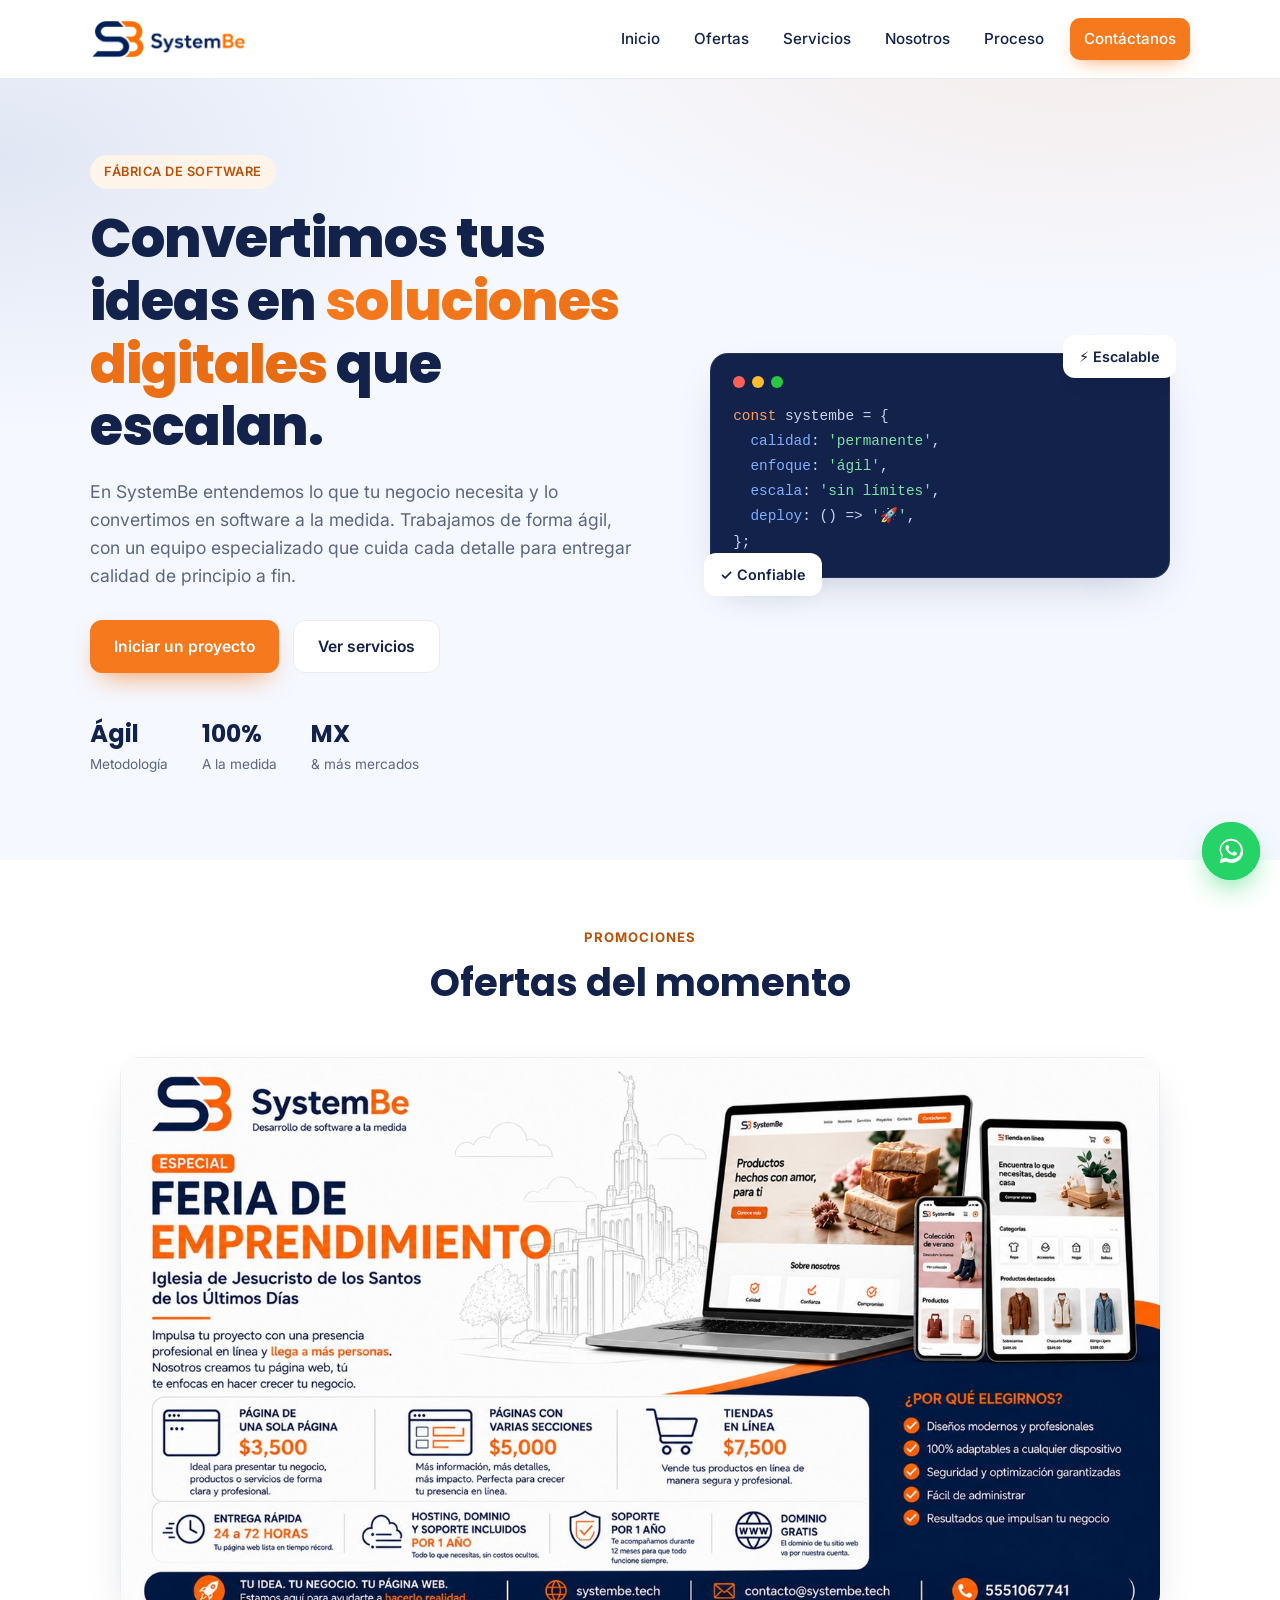
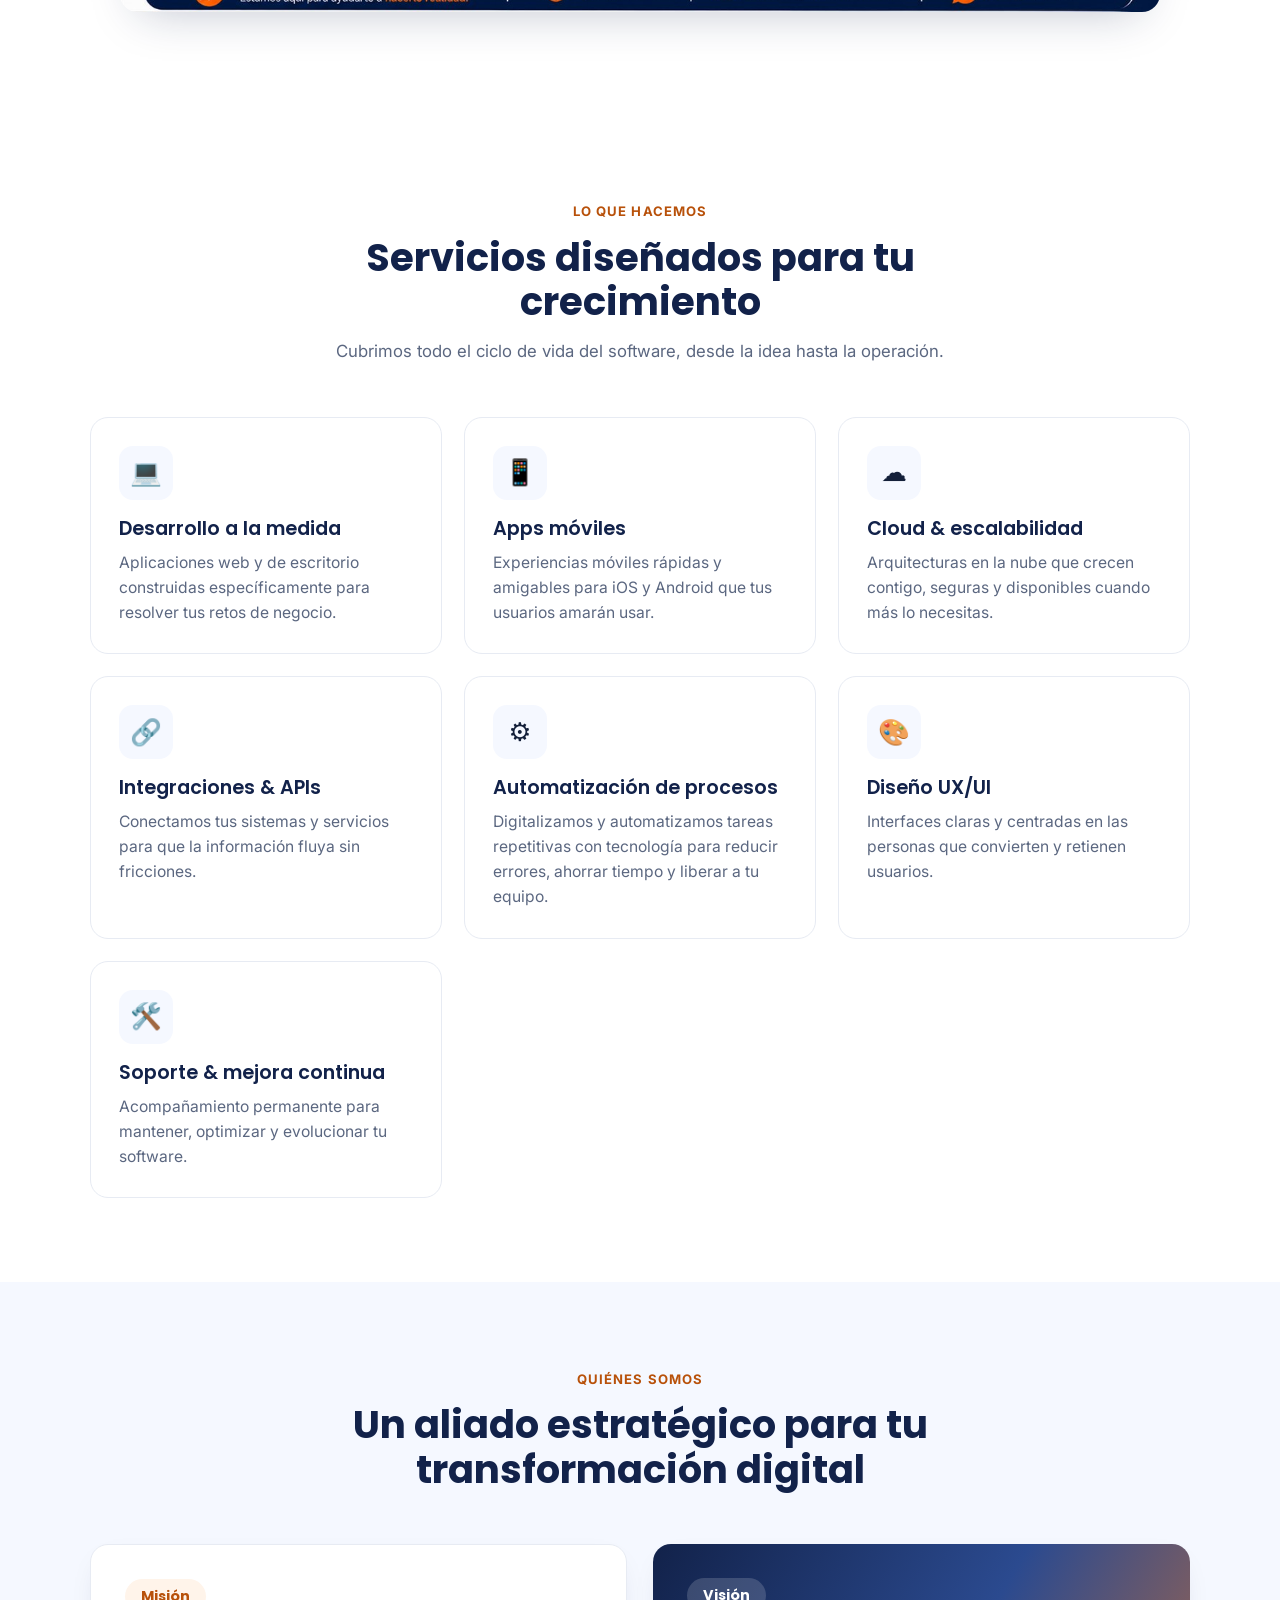
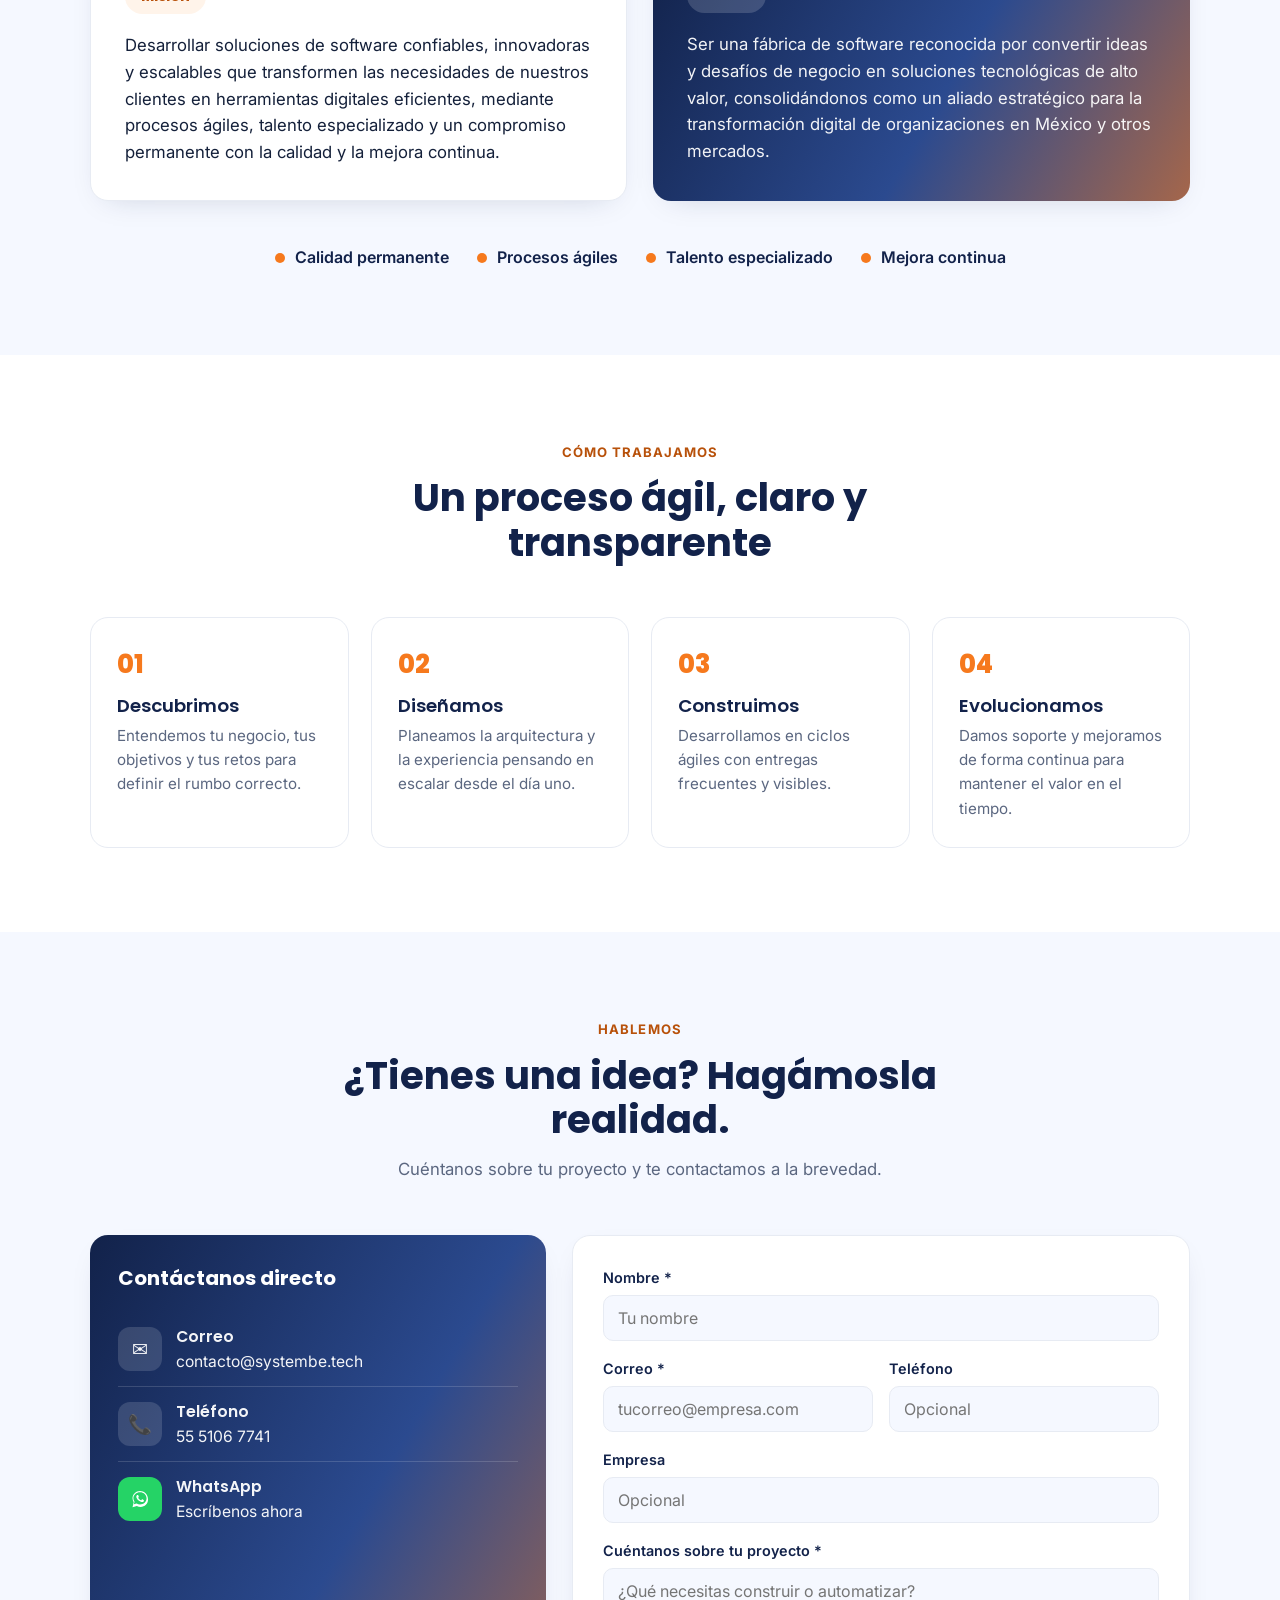
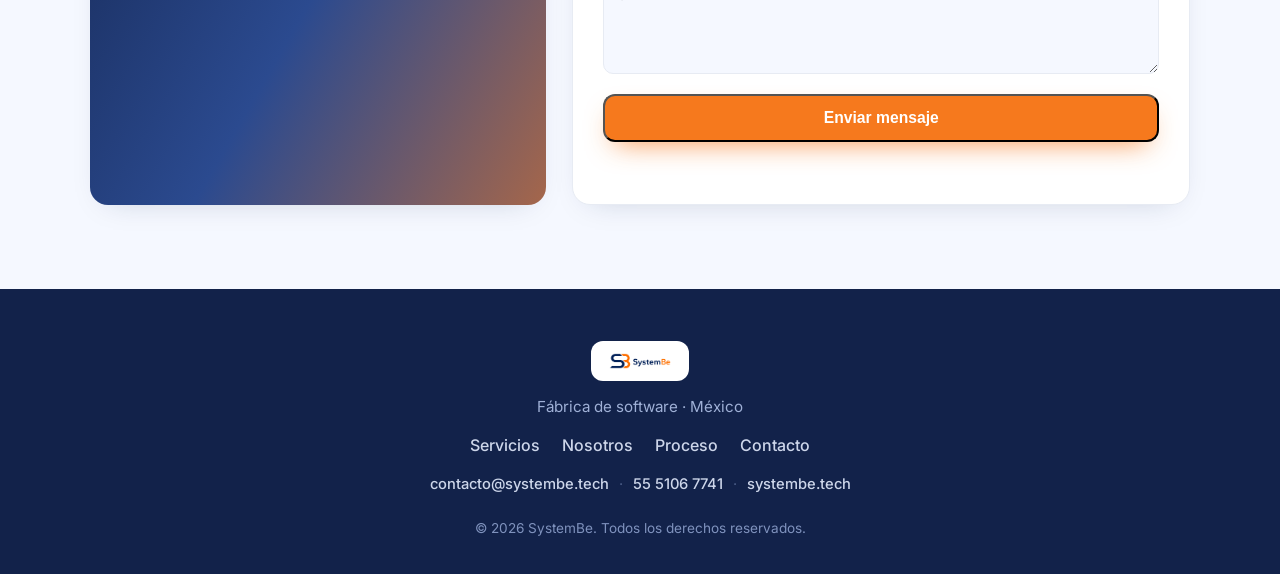
<file: index.html>
<!DOCTYPE html>
<html lang="es">
<head>
  <meta charset="UTF-8" />
  <meta name="viewport" content="width=device-width, initial-scale=1.0" />
  <meta name="description" content="SystemBe — Fábrica de software. Desarrollamos soluciones confiables, innovadoras y escalables para la transformación digital de tu negocio." />
  <meta name="theme-color" content="#12224a" />
  <title>SystemBe — Fábrica de Software</title>
  <link rel="icon" type="image/png" href="assets/img/favicon.png" />
  <link rel="apple-touch-icon" href="assets/img/apple-touch-icon.png" />
  <link rel="preconnect" href="https://fonts.googleapis.com" />
  <link rel="preconnect" href="https://fonts.gstatic.com" crossorigin />
  <link href="https://fonts.googleapis.com/css2?family=Poppins:wght@500;600;700;800&family=Inter:wght@400;500;600&display=swap" rel="stylesheet" />
  <link rel="stylesheet" href="assets/css/styles.css" />
</head>
<body>
  <!-- ===== Header ===== -->
  <header class="header" id="top">
    <div class="container header__inner">
      <a href="#top" class="brand" aria-label="SystemBe inicio">
        <img src="assets/img/logo_full.png" alt="SystemBe" class="brand__logo" />
      </a>

      <nav class="nav" id="nav">
        <a href="#top" class="nav__link">Inicio</a>
        <a href="#ofertas" class="nav__link">Ofertas</a>
        <a href="#servicios" class="nav__link">Servicios</a>
        <a href="#nosotros" class="nav__link">Nosotros</a>
        <a href="#proceso" class="nav__link">Proceso</a>
        <a href="#contacto" class="nav__link nav__cta">Contáctanos</a>
      </nav>

      <button class="nav__toggle" id="navToggle" aria-label="Abrir menú" aria-expanded="false">
        <span></span><span></span><span></span>
      </button>
    </div>
  </header>

  <main>
    <!-- ===== Hero ===== -->
    <section class="hero">
      <div class="container hero__inner">
        <div class="hero__content">
          <span class="pill">Fábrica de software</span>
          <h1 class="hero__title">
            Convertimos tus ideas en
            <span class="text-gradient">soluciones digitales</span>
            que escalan.
          </h1>
          <p class="hero__text">
            En SystemBe entendemos lo que tu negocio necesita y lo convertimos en
            software a la medida. Trabajamos de forma ágil, con un equipo
            especializado que cuida cada detalle para entregar calidad de principio a fin.
          </p>
          <div class="hero__actions">
            <a href="#contacto" class="btn btn--primary">Iniciar un proyecto</a>
            <a href="#servicios" class="btn btn--ghost">Ver servicios</a>
          </div>
          <div class="hero__stats">
            <div class="stat"><span class="stat__num">Ágil</span><span class="stat__label">Metodología</span></div>
            <div class="stat"><span class="stat__num">100%</span><span class="stat__label">A la medida</span></div>
            <div class="stat"><span class="stat__num">MX</span><span class="stat__label">& más mercados</span></div>
          </div>
        </div>
        <div class="hero__visual" aria-hidden="true">
          <div class="glass-card">
            <div class="code-dots"><span></span><span></span><span></span></div>
            <pre class="code"><code><span class="c-key">const</span> systembe = {
  <span class="c-prop">calidad</span>: <span class="c-str">'permanente'</span>,
  <span class="c-prop">enfoque</span>: <span class="c-str">'ágil'</span>,
  <span class="c-prop">escala</span>: <span class="c-str">'sin límites'</span>,
  <span class="c-prop">deploy</span>: () => <span class="c-str">'🚀'</span>,
};</code></pre>
          </div>
          <div class="floating floating--1">⚡ Escalable</div>
          <div class="floating floating--2">✓ Confiable</div>
        </div>
      </div>
    </section>

    <!-- ===== Carrusel de ofertas ===== -->
    <section class="section carousel-section" id="ofertas">
      <div class="container">
        <div class="section__head">
          <span class="eyebrow">Promociones</span>
          <h2 class="section__title">Ofertas del momento</h2>
        </div>

        <div class="carousel" id="carousel" aria-roledescription="carrusel" aria-label="Ofertas de SystemBe">
          <div class="carousel__viewport">
            <div class="carousel__track" id="carouselTrack">
              <div class="carousel__slide" role="group" aria-roledescription="diapositiva" aria-label="1 de 1">
                <a href="#contacto" aria-label="Ver oferta Feria de Emprendimiento">
                  <img src="assets/img/oferta_feria.jpg" alt="Especial Feria de Emprendimiento: página de una sola sección $3,500, varias secciones $5,000, tienda en línea $7,500. Entrega en 24 a 72 horas; hosting, dominio y soporte incluidos por un año." loading="lazy" />
                </a>
              </div>
              <!-- Agrega más slides aquí duplicando .carousel__slide con otra imagen -->
            </div>
          </div>

          <button class="carousel__btn carousel__btn--prev" id="carouselPrev" aria-label="Anterior" hidden>
            <svg viewBox="0 0 24 24" width="24" height="24" fill="none" stroke="currentColor" stroke-width="2.5" stroke-linecap="round" stroke-linejoin="round"><path d="M15 18l-6-6 6-6"/></svg>
          </button>
          <button class="carousel__btn carousel__btn--next" id="carouselNext" aria-label="Siguiente" hidden>
            <svg viewBox="0 0 24 24" width="24" height="24" fill="none" stroke="currentColor" stroke-width="2.5" stroke-linecap="round" stroke-linejoin="round"><path d="M9 18l6-6-6-6"/></svg>
          </button>

          <div class="carousel__dots" id="carouselDots" aria-label="Selector de diapositivas"></div>
        </div>
      </div>
    </section>

    <!-- ===== Servicios ===== -->
    <section class="section" id="servicios">
      <div class="container">
        <div class="section__head">
          <span class="eyebrow">Lo que hacemos</span>
          <h2 class="section__title">Servicios diseñados para tu crecimiento</h2>
          <p class="section__subtitle">
            Cubrimos todo el ciclo de vida del software, desde la idea hasta la operación.
          </p>
        </div>

        <div class="grid grid--services">
          <article class="card">
            <div class="card__icon">💻</div>
            <h3 class="card__title">Desarrollo a la medida</h3>
            <p class="card__text">Aplicaciones web y de escritorio construidas específicamente para resolver tus retos de negocio.</p>
          </article>
          <article class="card">
            <div class="card__icon">📱</div>
            <h3 class="card__title">Apps móviles</h3>
            <p class="card__text">Experiencias móviles rápidas y amigables para iOS y Android que tus usuarios amarán usar.</p>
          </article>
          <article class="card">
            <div class="card__icon">☁️</div>
            <h3 class="card__title">Cloud & escalabilidad</h3>
            <p class="card__text">Arquitecturas en la nube que crecen contigo, seguras y disponibles cuando más lo necesitas.</p>
          </article>
          <article class="card">
            <div class="card__icon">🔗</div>
            <h3 class="card__title">Integraciones & APIs</h3>
            <p class="card__text">Conectamos tus sistemas y servicios para que la información fluya sin fricciones.</p>
          </article>
          <article class="card">
            <div class="card__icon">⚙️</div>
            <h3 class="card__title">Automatización de procesos</h3>
            <p class="card__text">Digitalizamos y automatizamos tareas repetitivas con tecnología para reducir errores, ahorrar tiempo y liberar a tu equipo.</p>
          </article>
          <article class="card">
            <div class="card__icon">🎨</div>
            <h3 class="card__title">Diseño UX/UI</h3>
            <p class="card__text">Interfaces claras y centradas en las personas que convierten y retienen usuarios.</p>
          </article>
          <article class="card">
            <div class="card__icon">🛠️</div>
            <h3 class="card__title">Soporte & mejora continua</h3>
            <p class="card__text">Acompañamiento permanente para mantener, optimizar y evolucionar tu software.</p>
          </article>
        </div>
      </div>
    </section>

    <!-- ===== Misión / Visión ===== -->
    <section class="section section--alt" id="nosotros">
      <div class="container">
        <div class="section__head">
          <span class="eyebrow">Quiénes somos</span>
          <h2 class="section__title">Un aliado estratégico para tu transformación digital</h2>
        </div>

        <div class="grid grid--mv">
          <article class="mv-card">
            <div class="mv-card__badge">Misión</div>
            <p class="mv-card__text">
              Desarrollar soluciones de software confiables, innovadoras y escalables que
              transformen las necesidades de nuestros clientes en herramientas digitales
              eficientes, mediante procesos ágiles, talento especializado y un compromiso
              permanente con la calidad y la mejora continua.
            </p>
          </article>
          <article class="mv-card mv-card--accent">
            <div class="mv-card__badge">Visión</div>
            <p class="mv-card__text">
              Ser una fábrica de software reconocida por convertir ideas y desafíos de negocio
              en soluciones tecnológicas de alto valor, consolidándonos como un aliado
              estratégico para la transformación digital de organizaciones en México y otros
              mercados.
            </p>
          </article>
        </div>

        <div class="values">
          <div class="value"><span class="value__dot"></span> Calidad permanente</div>
          <div class="value"><span class="value__dot"></span> Procesos ágiles</div>
          <div class="value"><span class="value__dot"></span> Talento especializado</div>
          <div class="value"><span class="value__dot"></span> Mejora continua</div>
        </div>
      </div>
    </section>

    <!-- ===== Proceso ===== -->
    <section class="section" id="proceso">
      <div class="container">
        <div class="section__head">
          <span class="eyebrow">Cómo trabajamos</span>
          <h2 class="section__title">Un proceso ágil, claro y transparente</h2>
        </div>

        <ol class="steps">
          <li class="step">
            <span class="step__num">01</span>
            <h3 class="step__title">Descubrimos</h3>
            <p class="step__text">Entendemos tu negocio, tus objetivos y tus retos para definir el rumbo correcto.</p>
          </li>
          <li class="step">
            <span class="step__num">02</span>
            <h3 class="step__title">Diseñamos</h3>
            <p class="step__text">Planeamos la arquitectura y la experiencia pensando en escalar desde el día uno.</p>
          </li>
          <li class="step">
            <span class="step__num">03</span>
            <h3 class="step__title">Construimos</h3>
            <p class="step__text">Desarrollamos en ciclos ágiles con entregas frecuentes y visibles.</p>
          </li>
          <li class="step">
            <span class="step__num">04</span>
            <h3 class="step__title">Evolucionamos</h3>
            <p class="step__text">Damos soporte y mejoramos de forma continua para mantener el valor en el tiempo.</p>
          </li>
        </ol>
      </div>
    </section>

    <!-- ===== Contacto ===== -->
    <section class="section section--alt" id="contacto">
      <div class="container">
        <div class="section__head">
          <span class="eyebrow">Hablemos</span>
          <h2 class="section__title">¿Tienes una idea? Hagámosla realidad.</h2>
          <p class="section__subtitle">
            Cuéntanos sobre tu proyecto y te contactamos a la brevedad.
          </p>
        </div>

        <div class="contact">
          <!-- Datos directos -->
          <aside class="contact__info">
            <h3 class="contact__info-title">Contáctanos directo</h3>
            <a class="contact__item" href="mailto:contacto@systembe.tech">
              <span class="contact__ic">✉️</span>
              <span><strong>Correo</strong><br>contacto@systembe.tech</span>
            </a>
            <a class="contact__item" href="tel:+525551067741">
              <span class="contact__ic">📞</span>
              <span><strong>Teléfono</strong><br>55 5106 7741</span>
            </a>
            <a class="contact__item" href="https://wa.me/525551067741?text=Hola%20SystemBe%2C%20me%20interesa%20cotizar%20un%20proyecto." target="_blank" rel="noopener">
              <span class="contact__ic contact__ic--wa">
                <svg viewBox="0 0 32 32" width="20" height="20" fill="currentColor" aria-hidden="true"><path d="M16 3C9.4 3 4 8.3 4 14.9c0 2.3.7 4.5 1.9 6.4L4 29l7-1.8c1.8 1 3.8 1.5 5.9 1.5 6.6 0 12-5.3 12-11.9C28.9 8.3 22.6 3 16 3zm0 21.8c-1.9 0-3.7-.5-5.3-1.5l-.4-.2-4.1 1.1 1.1-4-.3-.4c-1.1-1.7-1.6-3.6-1.6-5.5C5.5 9.4 10 5 16 5s10.5 4.4 10.5 9.9S22 24.8 16 24.8zm5.7-7.4c-.3-.2-1.8-.9-2.1-1-.3-.1-.5-.2-.7.2s-.8 1-.9 1.2c-.2.2-.3.2-.6.1-.3-.2-1.3-.5-2.5-1.5-.9-.8-1.5-1.8-1.7-2.1-.2-.3 0-.5.1-.6l.5-.5c.2-.2.2-.3.3-.5.1-.2.1-.4 0-.5l-.9-2.2c-.2-.6-.5-.5-.7-.5h-.6c-.2 0-.5.1-.8.4-.3.3-1 1-1 2.5s1.1 2.9 1.2 3.1c.2.2 2.1 3.3 5.2 4.6.7.3 1.3.5 1.7.6.7.2 1.4.2 1.9.1.6-.1 1.8-.7 2-1.4.2-.7.2-1.3.2-1.4-.1-.2-.3-.2-.6-.4z"/></svg>
              </span>
              <span><strong>WhatsApp</strong><br>Escríbenos ahora</span>
            </a>
          </aside>

          <!-- Formulario -->
          <form class="contact__form" id="contactForm" novalidate>
            <div class="field">
              <label for="nombre">Nombre *</label>
              <input type="text" id="nombre" name="nombre" required placeholder="Tu nombre" />
            </div>
            <div class="field-row">
              <div class="field">
                <label for="email">Correo *</label>
                <input type="email" id="email" name="email" required placeholder="tucorreo@empresa.com" />
              </div>
              <div class="field">
                <label for="telefono">Teléfono</label>
                <input type="tel" id="telefono" name="telefono" placeholder="Opcional" />
              </div>
            </div>
            <div class="field">
              <label for="empresa">Empresa</label>
              <input type="text" id="empresa" name="empresa" placeholder="Opcional" />
            </div>
            <div class="field">
              <label for="mensaje">Cuéntanos sobre tu proyecto *</label>
              <textarea id="mensaje" name="mensaje" rows="4" required placeholder="¿Qué necesitas construir o automatizar?"></textarea>
            </div>
            <button type="submit" class="btn btn--primary btn--block">Enviar mensaje</button>
            <p class="form__note" id="formNote" role="status" aria-live="polite"></p>
          </form>
        </div>
      </div>
    </section>
  </main>

  <!-- ===== Botón flotante WhatsApp ===== -->
  <a class="wa-float" href="https://wa.me/525551067741?text=Hola%20SystemBe%2C%20me%20interesa%20cotizar%20un%20proyecto." target="_blank" rel="noopener" aria-label="Escríbenos por WhatsApp">
    <svg viewBox="0 0 32 32" width="30" height="30" fill="currentColor" aria-hidden="true"><path d="M16 3C9.4 3 4 8.3 4 14.9c0 2.3.7 4.5 1.9 6.4L4 29l7-1.8c1.8 1 3.8 1.5 5.9 1.5 6.6 0 12-5.3 12-11.9C28.9 8.3 22.6 3 16 3zm0 21.8c-1.9 0-3.7-.5-5.3-1.5l-.4-.2-4.1 1.1 1.1-4-.3-.4c-1.1-1.7-1.6-3.6-1.6-5.5C5.5 9.4 10 5 16 5s10.5 4.4 10.5 9.9S22 24.8 16 24.8zm5.7-7.4c-.3-.2-1.8-.9-2.1-1-.3-.1-.5-.2-.7.2s-.8 1-.9 1.2c-.2.2-.3.2-.6.1-.3-.2-1.3-.5-2.5-1.5-.9-.8-1.5-1.8-1.7-2.1-.2-.3 0-.5.1-.6l.5-.5c.2-.2.2-.3.3-.5.1-.2.1-.4 0-.5l-.9-2.2c-.2-.6-.5-.5-.7-.5h-.6c-.2 0-.5.1-.8.4-.3.3-1 1-1 2.5s1.1 2.9 1.2 3.1c.2.2 2.1 3.3 5.2 4.6.7.3 1.3.5 1.7.6.7.2 1.4.2 1.9.1.6-.1 1.8-.7 2-1.4.2-.7.2-1.3.2-1.4-.1-.2-.3-.2-.6-.4z"/></svg>
  </a>

  <!-- ===== Footer ===== -->
  <footer class="footer">
    <div class="container footer__inner">
      <img src="assets/img/logo_full.png" alt="SystemBe" class="footer__logo" />
      <p class="footer__tagline">Fábrica de software · México</p>
      <nav class="footer__nav">
        <a href="#servicios">Servicios</a>
        <a href="#nosotros">Nosotros</a>
        <a href="#proceso">Proceso</a>
        <a href="#contacto">Contacto</a>
      </nav>
      <p class="footer__contact">
        <a href="mailto:contacto@systembe.tech">contacto@systembe.tech</a>
        <span class="footer__sep">·</span>
        <a href="tel:+525551067741">55 5106 7741</a>
        <span class="footer__sep">·</span>
        <a href="https://systembe.tech">systembe.tech</a>
      </p>
      <p class="footer__copy">© <span id="year"></span> SystemBe. Todos los derechos reservados.</p>
    </div>
  </footer>

  <script src="assets/js/main.js"></script>
</body>
</html>
</file>
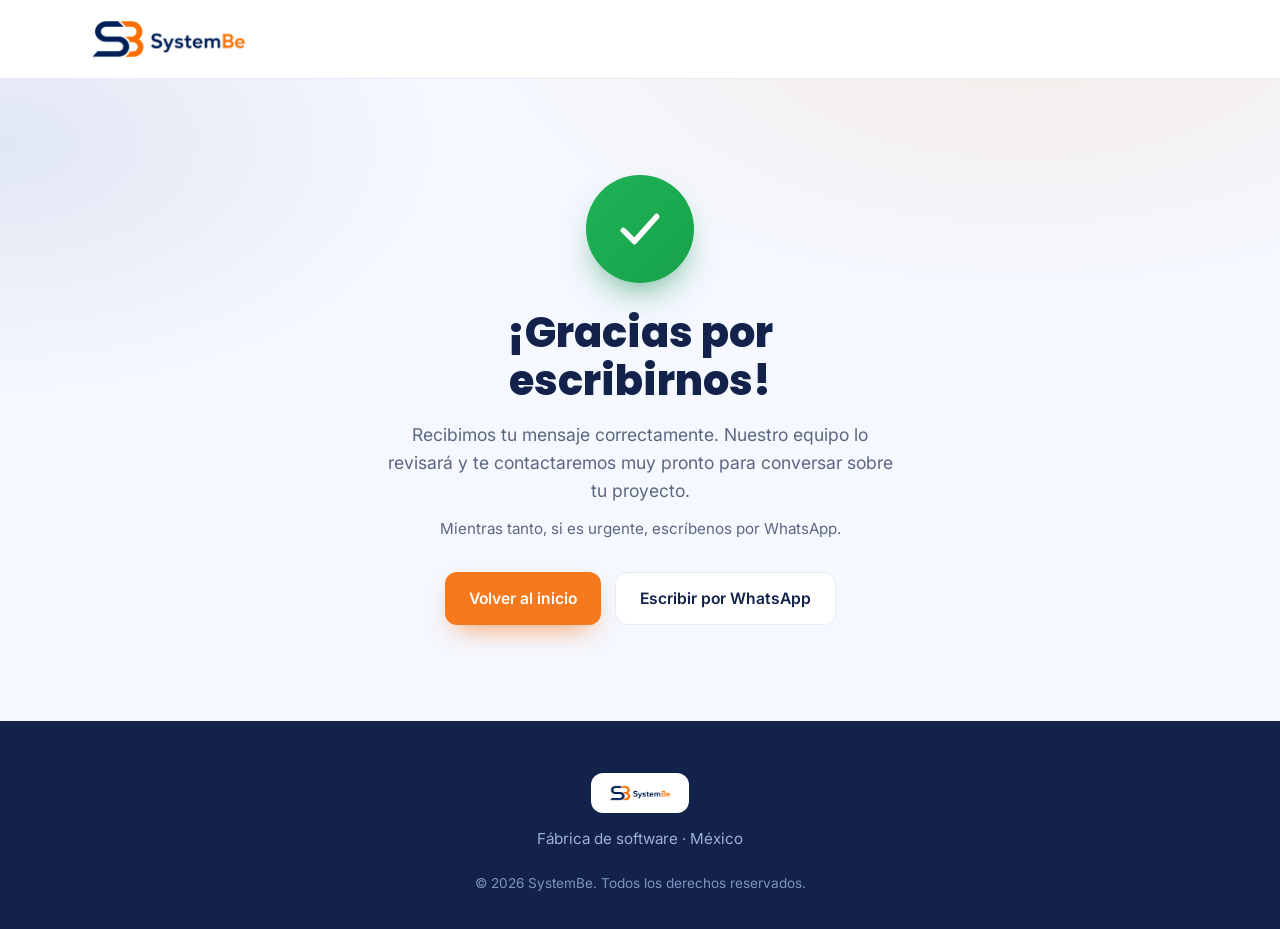
<file: gracias.html>
<!DOCTYPE html>
<html lang="es">
<head>
  <meta charset="UTF-8" />
  <meta name="viewport" content="width=device-width, initial-scale=1.0" />
  <meta name="robots" content="noindex" />
  <meta name="theme-color" content="#12224a" />
  <title>¡Gracias! — SystemBe</title>
  <link rel="icon" type="image/png" href="assets/img/favicon.png" />
  <link rel="apple-touch-icon" href="assets/img/apple-touch-icon.png" />
  <link rel="preconnect" href="https://fonts.googleapis.com" />
  <link rel="preconnect" href="https://fonts.gstatic.com" crossorigin />
  <link href="https://fonts.googleapis.com/css2?family=Poppins:wght@500;600;700;800&family=Inter:wght@400;500;600&display=swap" rel="stylesheet" />
  <link rel="stylesheet" href="assets/css/styles.css" />
</head>
<body>
  <header class="header">
    <div class="container header__inner">
      <a href="index.html" class="brand" aria-label="SystemBe inicio">
        <img src="assets/img/logo_full.png" alt="SystemBe" class="brand__logo" />
      </a>
    </div>
  </header>

  <main class="thanks">
    <div class="container thanks__inner">
      <div class="thanks__check" aria-hidden="true">
        <svg viewBox="0 0 52 52" width="72" height="72" fill="none" stroke="currentColor" stroke-width="4" stroke-linecap="round" stroke-linejoin="round">
          <path d="M14 27l8 8 16-18" />
        </svg>
      </div>
      <h1 class="thanks__title">¡Gracias por escribirnos!</h1>
      <p class="thanks__text">
        Recibimos tu mensaje correctamente. Nuestro equipo lo revisará y te
        contactaremos muy pronto para conversar sobre tu proyecto.
      </p>
      <p class="thanks__meta">Mientras tanto, si es urgente, escríbenos por WhatsApp.</p>
      <div class="thanks__actions">
        <a href="index.html" class="btn btn--primary">Volver al inicio</a>
        <a href="https://wa.me/525551067741?text=Hola%20SystemBe%2C%20acabo%20de%20enviar%20el%20formulario." target="_blank" rel="noopener" class="btn btn--ghost">Escribir por WhatsApp</a>
      </div>
    </div>
  </main>

  <footer class="footer">
    <div class="container footer__inner">
      <img src="assets/img/logo_full.png" alt="SystemBe" class="footer__logo" />
      <p class="footer__tagline">Fábrica de software · México</p>
      <p class="footer__copy">© <span id="year"></span> SystemBe. Todos los derechos reservados.</p>
    </div>
  </footer>

  <script>document.getElementById('year').textContent = new Date().getFullYear();</script>
</body>
</html>
</file>
<file: assets/css/styles.css>
/* ===== Design tokens (paleta del logo SystemBe) ===== */
:root {
  --navy:        #12224a;   /* azul marino del logo */
  --navy-700:    #1c3266;
  --navy-500:    #2b4a8f;
  --orange:      #f6791d;   /* naranja del logo (fills, botones, iconos) */
  --orange-600:  #e56a10;
  --orange-text: #b8510a;   /* naranja profundo para TEXTO sobre fondo claro (AA) */
  --orange-100:  #ffe7d3;
  --orange-050:  #fff4ea;   /* peach claro para chips con texto */

  --ink:         #14203a;
  --muted:       #5b6780;
  --line:        #e7ebf3;
  --bg:          #ffffff;
  --bg-soft:     #f5f8ff;
  --bg-card:     #ffffff;

  --radius:      18px;
  --radius-sm:   12px;
  --shadow:      0 18px 45px -20px rgba(18, 34, 74, .28);
  --shadow-soft: 0 10px 30px -18px rgba(18, 34, 74, .25);
  --maxw:        1140px;

  --grad: linear-gradient(120deg, var(--navy) 0%, var(--navy-500) 55%, var(--orange) 130%);
}

/* ===== Reset ===== */
*, *::before, *::after { box-sizing: border-box; }
* { margin: 0; }
html { scroll-behavior: smooth; -webkit-text-size-adjust: 100%; }
body {
  font-family: 'Inter', system-ui, -apple-system, Segoe UI, Roboto, sans-serif;
  color: var(--ink);
  background: var(--bg);
  line-height: 1.6;
  -webkit-font-smoothing: antialiased;
}
img { max-width: 100%; display: block; }
a { color: inherit; text-decoration: none; }
h1, h2, h3 { font-family: 'Poppins', sans-serif; line-height: 1.15; color: var(--navy); }

.container { width: 100%; max-width: var(--maxw); margin-inline: auto; padding-inline: 20px; }
.text-gradient {
  background: linear-gradient(100deg, var(--orange), var(--orange-600));
  -webkit-background-clip: text; background-clip: text; color: transparent;
}

/* ===== Header ===== */
.header {
  position: sticky; top: 0; z-index: 50;
  background: rgba(255,255,255,.85);
  backdrop-filter: saturate(180%) blur(12px);
  border-bottom: 1px solid var(--line);
}
.header__inner { display: flex; align-items: center; justify-content: space-between; height: 78px; }
.brand__logo { height: 40px; width: auto; }

.nav { display: flex; align-items: center; gap: 6px; }
.nav__link {
  font-weight: 500; color: var(--navy); padding: 9px 14px; border-radius: 10px;
  font-size: .95rem; transition: background .2s, color .2s;
}
.nav__link:hover { background: var(--bg-soft); color: var(--orange-text); }
.nav__cta {
  background: var(--orange); color: #fff; margin-left: 6px;
  box-shadow: 0 8px 20px -10px rgba(246,121,29,.9);
}
.nav__cta:hover { background: var(--orange-600); color: #fff; }

.nav__toggle {
  display: none; flex-direction: column; gap: 5px; background: none; border: 0;
  cursor: pointer; padding: 8px;
}
.nav__toggle span { width: 24px; height: 2.5px; background: var(--navy); border-radius: 3px; transition: .25s; }
.nav__toggle[aria-expanded="true"] span:nth-child(1) { transform: translateY(7.5px) rotate(45deg); }
.nav__toggle[aria-expanded="true"] span:nth-child(2) { opacity: 0; }
.nav__toggle[aria-expanded="true"] span:nth-child(3) { transform: translateY(-7.5px) rotate(-45deg); }

/* ===== Buttons ===== */
.btn {
  display: inline-flex; align-items: center; justify-content: center;
  font-weight: 600; font-size: .98rem; padding: 13px 24px; border-radius: 12px;
  transition: transform .15s, box-shadow .2s, background .2s; cursor: pointer;
}
.btn:active { transform: translateY(1px); }
.btn--primary { background: var(--orange); color: #fff; box-shadow: 0 12px 28px -12px rgba(246,121,29,.85); }
.btn--primary:hover { background: var(--orange-600); box-shadow: 0 16px 34px -12px rgba(246,121,29,.95); }
.btn--ghost { background: #fff; color: var(--navy); border: 1.5px solid var(--line); }
.btn--ghost:hover { border-color: var(--navy-500); color: var(--navy-500); }
.btn--ghost-light { background: transparent; color: #fff; border-color: rgba(255,255,255,.4); }
.btn--ghost-light:hover { border-color: #fff; color: #fff; }

/* ===== Hero ===== */
.hero {
  position: relative; overflow: hidden;
  background:
    radial-gradient(1000px 500px at 85% -10%, rgba(246,121,29,.10), transparent 60%),
    radial-gradient(900px 500px at 0% 10%, rgba(43,74,143,.10), transparent 55%),
    var(--bg-soft);
}
.hero__inner {
  display: grid; grid-template-columns: 1.05fr .95fr; gap: 48px; align-items: center;
  padding: 76px 20px 84px;
}
.pill {
  display: inline-block; background: var(--orange-050); color: var(--orange-text);
  font-weight: 600; font-size: .8rem; letter-spacing: .04em; text-transform: uppercase;
  padding: 7px 14px; border-radius: 999px; margin-bottom: 18px;
}
.hero__title { font-size: clamp(2.1rem, 5.2vw, 3.4rem); font-weight: 800; letter-spacing: -.02em; }
.hero__text { margin-top: 20px; font-size: 1.1rem; color: var(--muted); max-width: 33em; }
.hero__actions { margin-top: 30px; display: flex; flex-wrap: wrap; gap: 14px; }

.hero__stats { margin-top: 42px; display: flex; gap: 34px; flex-wrap: wrap; }
.stat { display: flex; flex-direction: column; }
.stat__num { font-family: 'Poppins'; font-weight: 700; font-size: 1.5rem; color: var(--navy); }
.stat__label { font-size: .85rem; color: var(--muted); }

/* Hero visual */
.hero__visual { position: relative; justify-self: center; width: 100%; max-width: 460px; }
.glass-card {
  background: var(--navy); border-radius: var(--radius); padding: 22px;
  box-shadow: var(--shadow); border: 1px solid rgba(255,255,255,.08);
}
.code-dots { display: flex; gap: 7px; margin-bottom: 16px; }
.code-dots span { width: 12px; height: 12px; border-radius: 50%; background: #3b4a72; }
.code-dots span:nth-child(1) { background: #ff5f57; }
.code-dots span:nth-child(2) { background: #febc2e; }
.code-dots span:nth-child(3) { background: #28c840; }
.code {
  font-family: 'SFMono-Regular', ui-monospace, 'Courier New', monospace;
  font-size: .9rem; color: #cdd6f0; line-height: 1.75; overflow-x: auto;
}
.c-key { color: #ff9d5c; } .c-prop { color: #7fb0ff; } .c-str { color: #7ee0a8; }

.floating {
  position: absolute; background: #fff; color: var(--navy); font-weight: 600; font-size: .9rem;
  padding: 10px 16px; border-radius: 12px; box-shadow: var(--shadow-soft);
  animation: float 4s ease-in-out infinite;
}
.floating--1 { top: -18px; right: -6px; }
.floating--2 { bottom: -18px; left: -6px; animation-delay: 1.5s; }
@keyframes float { 0%,100% { transform: translateY(0); } 50% { transform: translateY(-9px); } }

/* ===== Sections ===== */
.section { padding: 84px 0; }
.section--alt { background: var(--bg-soft); }
.section__head { max-width: 680px; margin: 0 auto 52px; text-align: center; }
.eyebrow {
  color: var(--orange-text); font-weight: 700; font-size: .82rem;
  letter-spacing: .08em; text-transform: uppercase;
}
.section__title { font-size: clamp(1.7rem, 4vw, 2.4rem); font-weight: 700; margin-top: 12px; }
.section__subtitle { margin-top: 14px; color: var(--muted); font-size: 1.05rem; }

/* ===== Grids ===== */
.grid { display: grid; gap: 22px; }
.grid--services { grid-template-columns: repeat(3, 1fr); }
.grid--mv { grid-template-columns: 1fr 1fr; gap: 26px; }

/* Service cards */
.card {
  background: var(--bg-card); border: 1px solid var(--line); border-radius: var(--radius);
  padding: 28px; transition: transform .2s, box-shadow .2s, border-color .2s;
}
.card:hover { transform: translateY(-6px); box-shadow: var(--shadow); border-color: transparent; }
.card__icon {
  width: 54px; height: 54px; display: grid; place-items: center; font-size: 1.6rem;
  background: var(--bg-soft); border-radius: 14px; margin-bottom: 18px;
}
.card__title { font-size: 1.2rem; font-weight: 600; }
.card__text { margin-top: 10px; color: var(--muted); font-size: .98rem; }

/* Misión / Visión */
.mv-card {
  background: #fff; border: 1px solid var(--line); border-radius: var(--radius);
  padding: 34px; box-shadow: var(--shadow-soft); position: relative;
}
.mv-card--accent { background: var(--grad); border: 0; }
.mv-card--accent .mv-card__text { color: rgba(255,255,255,.94); }
.mv-card--accent .mv-card__badge { background: rgba(255,255,255,.16); color: #fff; }
.mv-card__badge {
  display: inline-block; background: var(--orange-050); color: var(--orange-text);
  font-family: 'Poppins'; font-weight: 700; font-size: .9rem;
  padding: 6px 16px; border-radius: 999px; margin-bottom: 18px;
}
.mv-card__text { font-size: 1.05rem; color: var(--ink); }

.values {
  margin-top: 44px; display: flex; flex-wrap: wrap; justify-content: center; gap: 14px 28px;
}
.value { display: flex; align-items: center; gap: 10px; font-weight: 600; color: var(--navy); }
.value__dot { width: 10px; height: 10px; border-radius: 50%; background: var(--orange); }

/* ===== Proceso ===== */
.steps {
  list-style: none; padding: 0; display: grid; gap: 22px;
  grid-template-columns: repeat(4, 1fr); counter-reset: step;
}
.step {
  background: #fff; border: 1px solid var(--line); border-radius: var(--radius);
  padding: 26px; position: relative; transition: transform .2s, box-shadow .2s;
}
.step:hover { transform: translateY(-4px); box-shadow: var(--shadow-soft); }
.step__num {
  font-family: 'Poppins'; font-weight: 800; font-size: 1.6rem;
  color: var(--orange); display: block; margin-bottom: 10px;
}
.step__title { font-size: 1.15rem; font-weight: 600; }
.step__text { margin-top: 8px; color: var(--muted); font-size: .95rem; }

/* ===== CTA ===== */
.cta { padding-top: 20px; }
.cta__box {
  background: var(--grad); border-radius: 26px; padding: 60px 32px; text-align: center;
  color: #fff; box-shadow: var(--shadow); position: relative; overflow: hidden;
}
.cta__box::after {
  content: ""; position: absolute; inset: 0;
  background: radial-gradient(500px 240px at 80% 120%, rgba(246,121,29,.35), transparent 60%);
  pointer-events: none;
}
.cta__title { color: #fff; font-size: clamp(1.6rem, 4vw, 2.3rem); font-weight: 700; }
.cta__text { margin: 16px auto 0; max-width: 44em; color: rgba(255,255,255,.9); position: relative; }
.cta__actions { margin-top: 28px; display: flex; flex-wrap: wrap; justify-content: center; gap: 14px; position: relative; }

/* ===== Carrusel ===== */
.carousel-section { padding-top: 64px; }
.carousel { position: relative; max-width: 1040px; margin: 0 auto; }
.carousel__viewport { overflow: hidden; border-radius: var(--radius); box-shadow: var(--shadow); }
.carousel__track {
  display: flex; width: 100%;
  transition: transform .5s cubic-bezier(.22,.61,.36,1);
}
.carousel__slide { flex: 0 0 100%; min-width: 0; }
.carousel__slide a { display: block; }
.carousel__slide img { width: 100%; height: auto; display: block; }

.carousel__btn {
  position: absolute; top: 50%; transform: translateY(-50%);
  width: 46px; height: 46px; display: grid; place-items: center;
  background: rgba(255,255,255,.92); color: var(--navy); border: 0; border-radius: 50%;
  cursor: pointer; box-shadow: var(--shadow-soft); transition: background .2s, transform .15s;
  z-index: 2;
}
.carousel__btn:hover { background: #fff; }
.carousel__btn:active { transform: translateY(-50%) scale(.94); }
.carousel__btn--prev { left: 14px; }
.carousel__btn--next { right: 14px; }
.carousel__btn[hidden] { display: none; }

.carousel__dots { display: flex; justify-content: center; gap: 10px; margin-top: 18px; }
.carousel__dot {
  width: 11px; height: 11px; border-radius: 50%; border: 0; padding: 0; cursor: pointer;
  background: #cdd6ea; transition: background .2s, transform .2s;
}
.carousel__dot:hover { background: var(--navy-500); }
.carousel__dot.is-active { background: var(--orange); transform: scale(1.25); }

/* ===== Contacto (form) ===== */
.contact { display: grid; grid-template-columns: .85fr 1.15fr; gap: 26px; align-items: start; }

.contact__info {
  background: var(--grad); color: #fff; border-radius: var(--radius);
  padding: 32px 28px; box-shadow: var(--shadow-soft); align-self: stretch;
}
.contact__info-title { color: #fff; font-size: 1.25rem; margin-bottom: 22px; }
.contact__item {
  display: flex; align-items: center; gap: 14px; padding: 12px 0;
  color: rgba(255,255,255,.95); font-size: .98rem; transition: opacity .2s;
}
.contact__item + .contact__item { border-top: 1px solid rgba(255,255,255,.15); }
.contact__item:hover { opacity: .85; }
.contact__item strong { font-family: 'Poppins'; font-weight: 600; }
.contact__ic {
  flex: none; width: 44px; height: 44px; display: grid; place-items: center;
  background: rgba(255,255,255,.14); border-radius: 12px; font-size: 1.2rem;
}
.contact__ic--wa { background: #25d366; color: #fff; }

.contact__form {
  background: #fff; border: 1px solid var(--line); border-radius: var(--radius);
  padding: 30px; box-shadow: var(--shadow-soft);
}
.field { margin-bottom: 16px; display: flex; flex-direction: column; }
.field-row { display: grid; grid-template-columns: 1fr 1fr; gap: 16px; }
.field label { font-weight: 600; font-size: .9rem; color: var(--navy); margin-bottom: 6px; }
.field input, .field textarea {
  font-family: inherit; font-size: 1rem; color: var(--ink);
  padding: 12px 14px; border: 1.5px solid var(--line); border-radius: 10px;
  background: var(--bg-soft); transition: border-color .2s, background .2s;
  width: 100%; resize: vertical;
}
.field input:focus, .field textarea:focus {
  outline: none; border-color: var(--orange); background: #fff;
  box-shadow: 0 0 0 4px rgba(246,121,29,.12);
}
.btn--block { width: 100%; margin-top: 4px; }
.form__note { margin-top: 14px; font-size: .92rem; text-align: center; min-height: 1.2em; }
.form__note.is-ok { color: #1a8f4a; font-weight: 600; }
.form__note.is-err { color: #d64545; font-weight: 600; }

/* ===== Página de gracias ===== */
.thanks {
  min-height: calc(100vh - 78px - 180px);
  display: grid; place-items: center; text-align: center;
  background:
    radial-gradient(900px 460px at 80% -10%, rgba(246,121,29,.10), transparent 60%),
    radial-gradient(800px 460px at 0% 10%, rgba(43,74,143,.10), transparent 55%),
    var(--bg-soft);
  padding: 70px 0;
}
.thanks__inner { max-width: 560px; }
.thanks__check {
  width: 108px; height: 108px; margin: 0 auto 26px; border-radius: 50%;
  display: grid; place-items: center; color: #fff;
  background: linear-gradient(135deg, #1fb257, #17a34a);
  box-shadow: 0 16px 34px -12px rgba(26,143,74,.7);
  animation: pop .45s ease-out;
}
@keyframes pop { 0% { transform: scale(.6); opacity: 0; } 100% { transform: scale(1); opacity: 1; } }
.thanks__title { font-size: clamp(1.8rem, 5vw, 2.6rem); font-weight: 800; }
.thanks__text { margin-top: 16px; color: var(--muted); font-size: 1.1rem; }
.thanks__meta { margin-top: 12px; color: var(--muted); font-size: .95rem; }
.thanks__actions { margin-top: 30px; display: flex; flex-wrap: wrap; justify-content: center; gap: 14px; }

/* ===== WhatsApp flotante ===== */
.wa-float {
  position: fixed; right: 20px; bottom: 20px; z-index: 60;
  width: 58px; height: 58px; border-radius: 50%;
  background: #25d366; color: #fff; display: grid; place-items: center;
  box-shadow: 0 12px 28px -8px rgba(37,211,102,.7);
  transition: transform .2s, box-shadow .2s;
}
.wa-float:hover { transform: scale(1.08); box-shadow: 0 16px 34px -8px rgba(37,211,102,.85); }
.wa-float::after {
  content: ""; position: absolute; inset: 0; border-radius: 50%;
  border: 2px solid #25d366; animation: waPulse 2.2s ease-out infinite;
}
@keyframes waPulse { 0% { transform: scale(1); opacity: .7; } 100% { transform: scale(1.7); opacity: 0; } }

/* ===== Footer ===== */
.footer { background: var(--navy); color: #cdd6ea; padding: 52px 0 34px; }
.footer__inner { display: flex; flex-direction: column; align-items: center; text-align: center; gap: 14px; }
.footer__logo { height: 40px; background: #fff; padding: 12px 18px; border-radius: 12px; }
.footer__tagline { color: #9fb0d6; font-size: .95rem; }
.footer__nav { display: flex; flex-wrap: wrap; justify-content: center; gap: 8px 22px; }
.footer__nav a { color: #cdd6ea; font-weight: 500; transition: color .2s; }
.footer__nav a:hover { color: var(--orange); }
.footer__contact { display: flex; flex-wrap: wrap; justify-content: center; align-items: center; gap: 6px 10px; font-size: .92rem; }
.footer__contact a { color: #cdd6ea; font-weight: 500; transition: color .2s; }
.footer__contact a:hover { color: var(--orange); }
.footer__sep { color: #4a5c86; }
.footer__copy { font-size: .85rem; color: #7f92bd; margin-top: 8px; }

/* ===== Responsive ===== */
@media (max-width: 940px) {
  .grid--services { grid-template-columns: repeat(2, 1fr); }
  .steps { grid-template-columns: repeat(2, 1fr); }
  .hero__inner { grid-template-columns: 1fr; gap: 54px; padding-top: 56px; }
  .hero__text { margin-inline: auto; }
  .hero__content { text-align: center; }
  .hero__actions, .hero__stats { justify-content: center; }
}

@media (max-width: 720px) {
  .nav {
    position: fixed; inset: 78px 0 auto 0; flex-direction: column; align-items: stretch;
    background: #fff; padding: 14px 20px 22px; gap: 4px; border-bottom: 1px solid var(--line);
    box-shadow: var(--shadow-soft);
    transform: translateY(-140%); transition: transform .3s ease; visibility: hidden;
  }
  .nav.is-open { transform: translateY(0); visibility: visible; }
  .nav__link { padding: 13px 14px; font-size: 1rem; }
  .nav__cta { margin-left: 0; text-align: center; margin-top: 6px; }
  .nav__toggle { display: flex; }
}

@media (max-width: 860px) {
  .contact { grid-template-columns: 1fr; }
}

@media (max-width: 560px) {
  .section { padding: 60px 0; }
  .grid--services, .grid--mv, .steps { grid-template-columns: 1fr; }
  .hero__stats { gap: 22px; }
  .field-row { grid-template-columns: 1fr; }
  .contact__form { padding: 22px; }
  .btn { width: 100%; }
  .hero__actions .btn, .cta__actions .btn { flex: 1 1 auto; }
  .wa-float { width: 52px; height: 52px; right: 16px; bottom: 16px; }
  .carousel__btn { width: 38px; height: 38px; }
  .carousel__btn--prev { left: 8px; }
  .carousel__btn--next { right: 8px; }
}

@media (prefers-reduced-motion: reduce) {
  * { animation: none !important; scroll-behavior: auto; }
}
</file>
